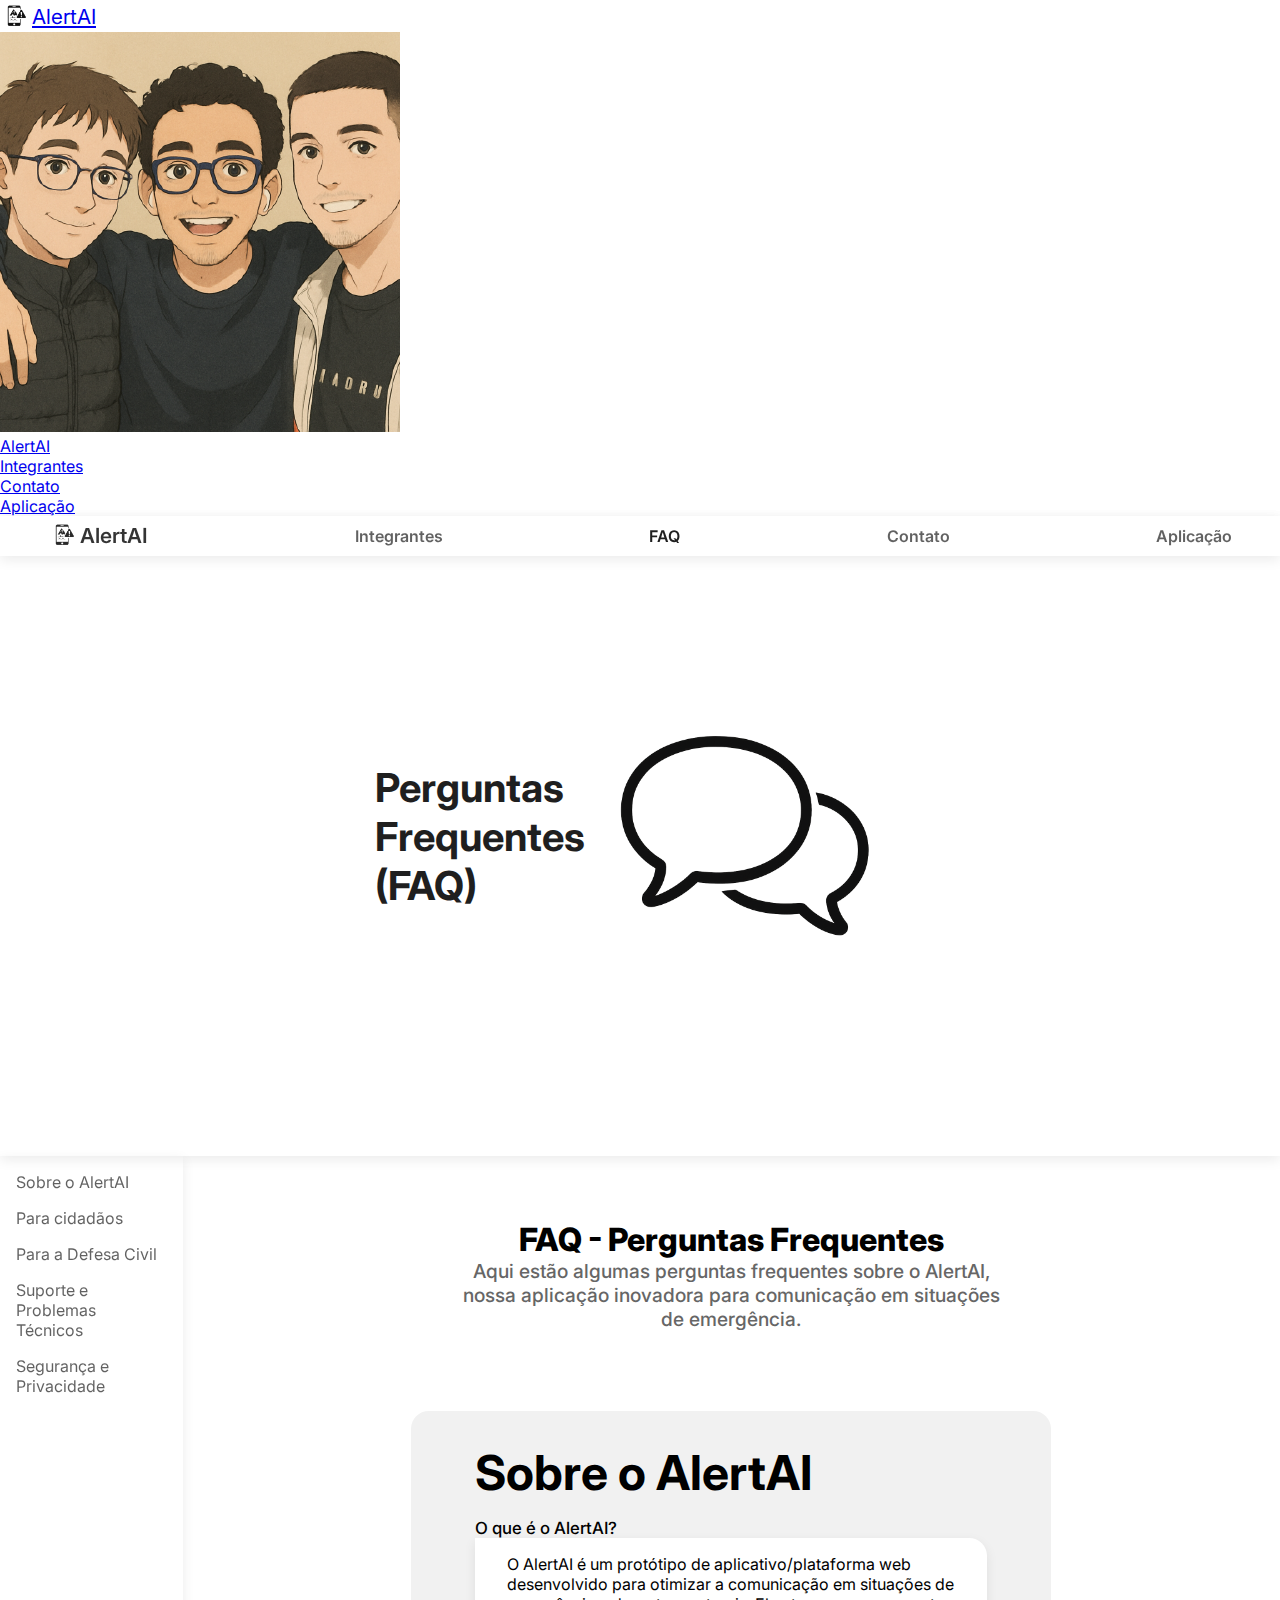
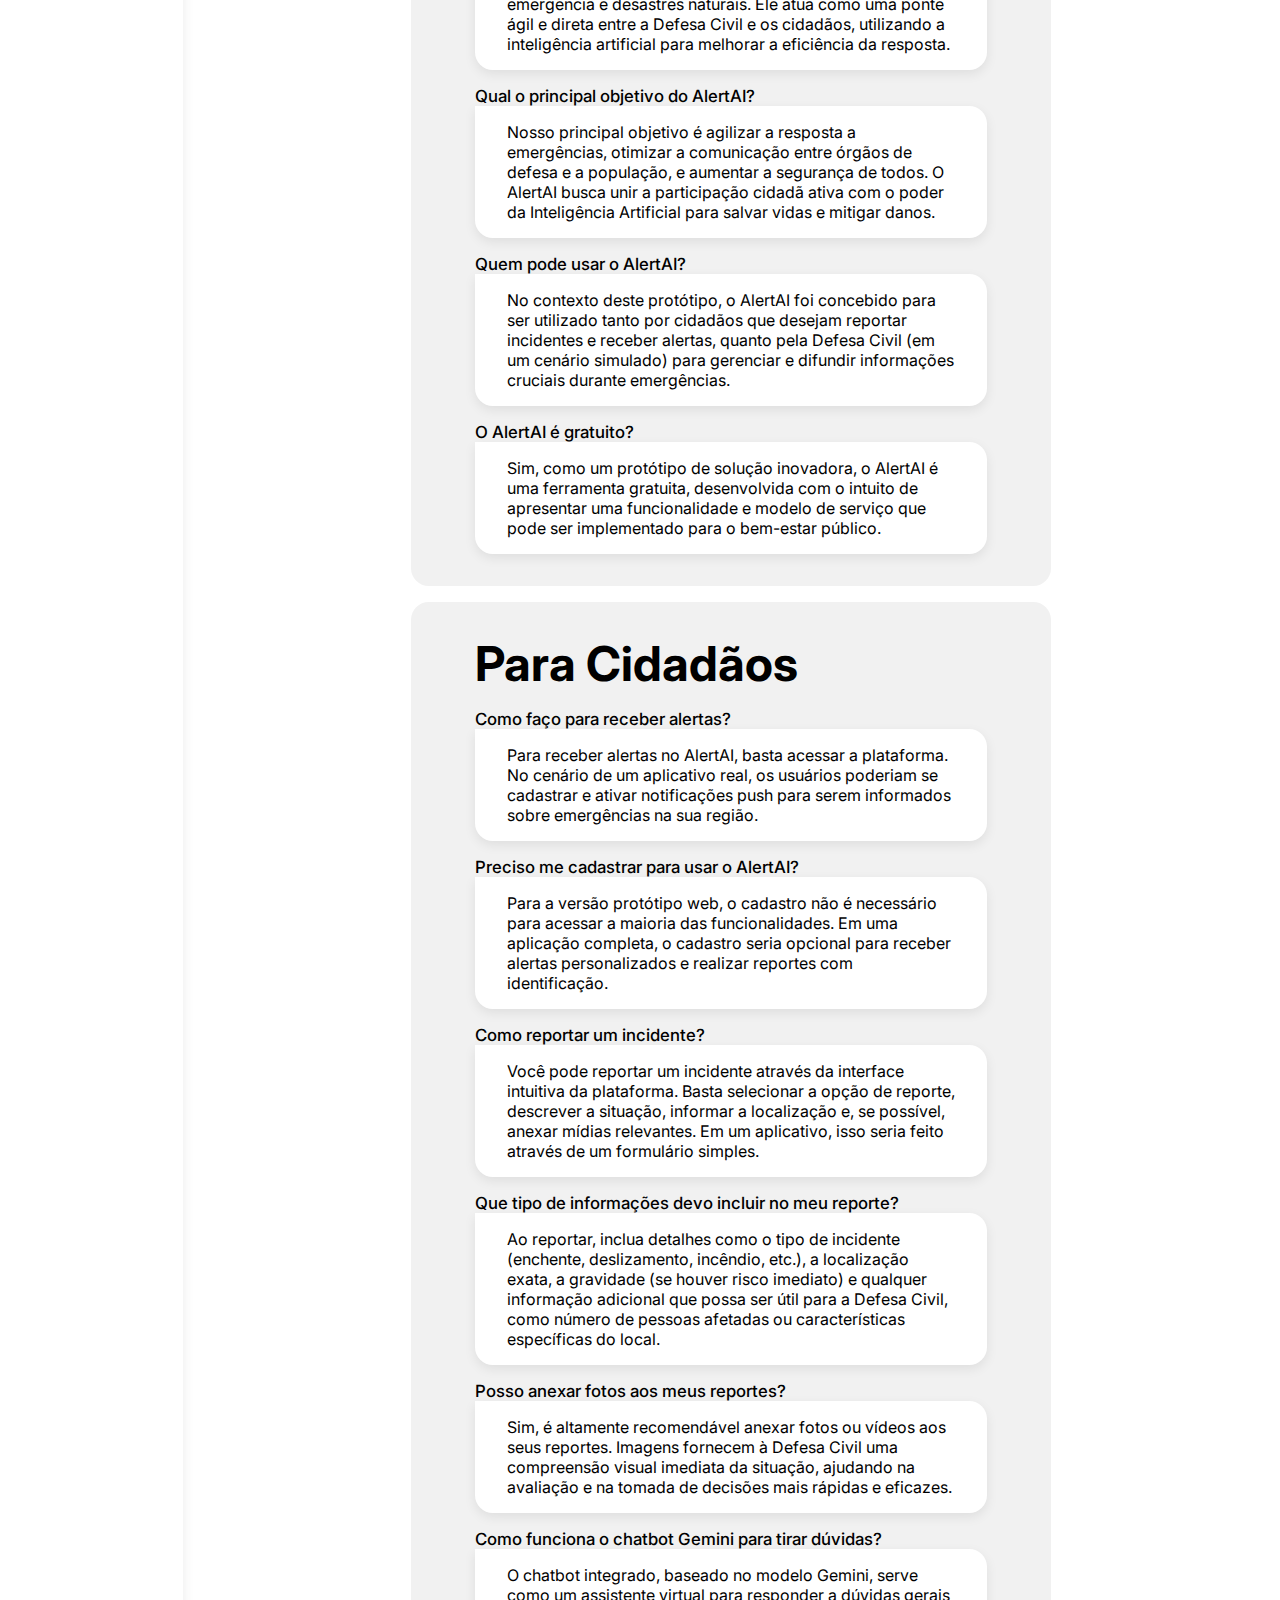
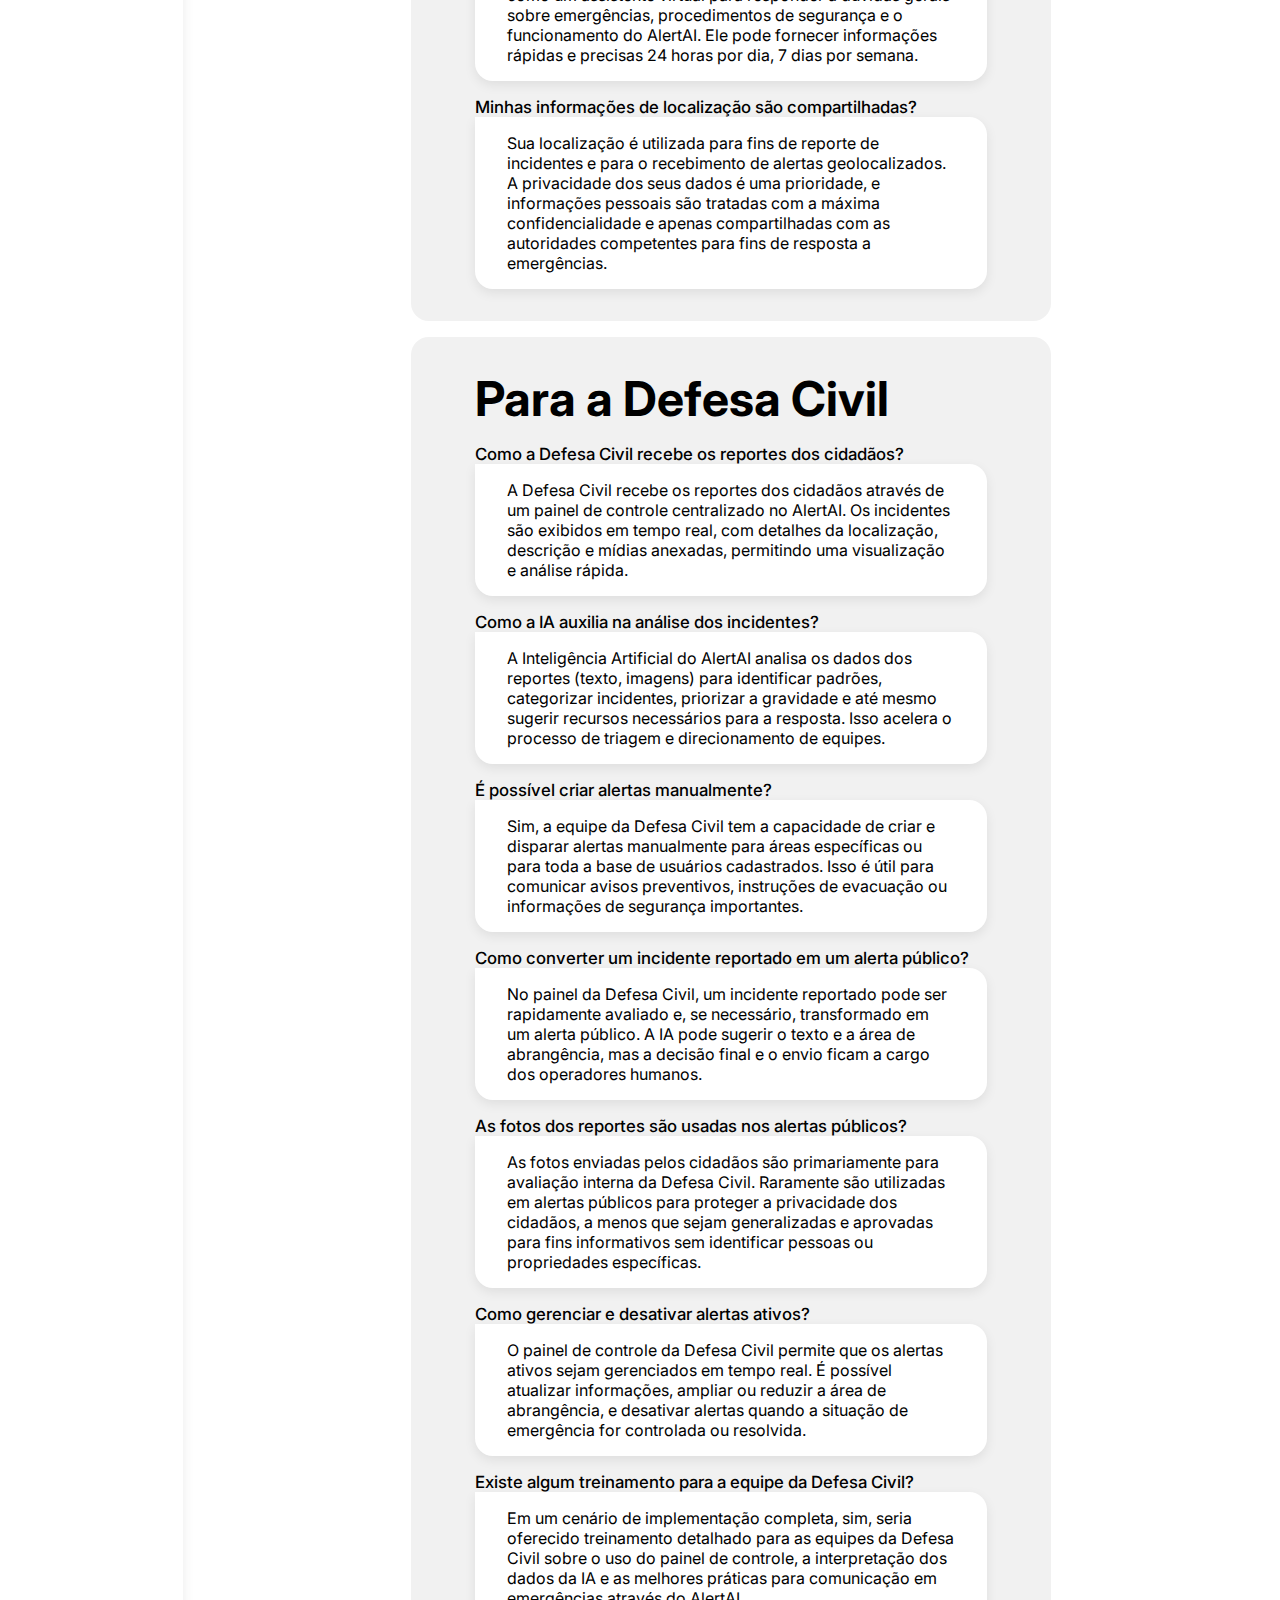
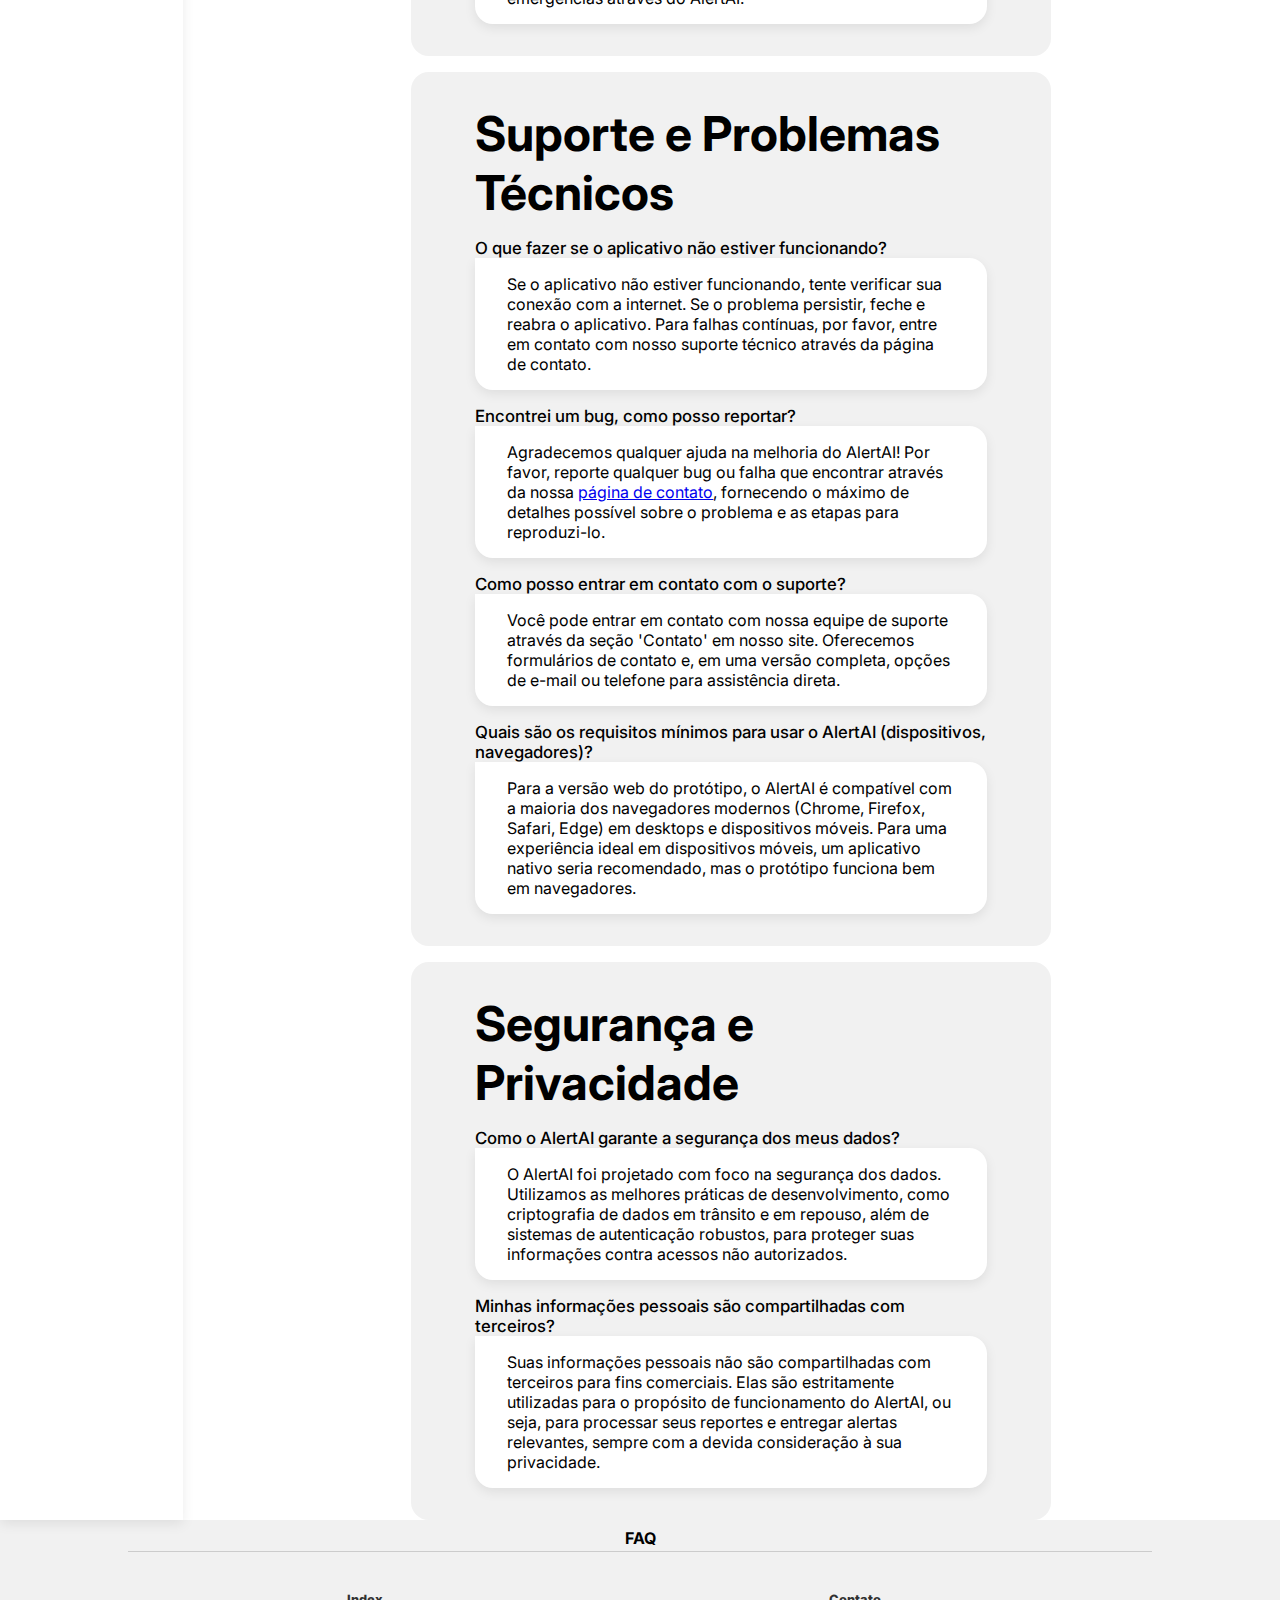
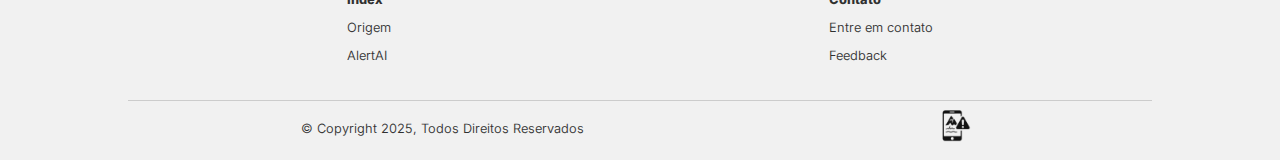
<file: faq.html>
<!DOCTYPE html>
<html lang="pt-br">
<head>
    <meta charset="UTF-8">
    <meta name="viewport" content="width=device-width, initial-scale=1.0">
    <title>FAQ AlertAI</title>
    <link rel="stylesheet" href="css/style.css">
    <link rel="stylesheet" href="css/nav-home.css">
    <link rel="stylesheet" href="css/faq.css">
    <link rel="stylesheet" href="css/footer.css">
</head>
<body>
    <nav class="cell-nav">
        <div class="topo-mobile">
            <span class="menu-toggle" id="menuToggle">☰</span>
        <a class="home-nav" id="index"  href="index.html">
                    <img id="icon" src="img/AlertaAI-icon-bgpng.png" alt="Logo do AlertAI">
                    AlertAI
                </a>
                <a href="https://github.com/Liga-dos-Viloes/Global-Solution" target="_blank"><img src="img/nos.png" alt="foto dos 3 integrantes"></a>
        </div>   
        <ul class="mobile" id="navLinks">
            <li><a href="index.html">AlertAI</a></li>
            <li><a href="integrantes.html">Integrantes</a></li>
            <li><a href="contato.html">Contato</a></li>
            <li><a href="solucao.html">Aplicação</a></li>
        </ul>
    </nav>
    <nav class="nav-container">
        <!-- <button class="menu-toggle" id="menuToggle">☰</button> -->
        <ul>
            <li>
                <a class="home-nav" id="index"  href="index.html">
                    <img id="icon" src="img/AlertaAI-icon-bgpng.png" alt="Logo do AlertAI">
                    AlertAI
                </a>
            </li>
            <li><a  href="integrantes.html">Integrantes</a></li>
            <li><a id="selecionado" href="faq.html">FAQ</a></li>
            <li><a href="contato.html">Contato</a></li>
            <li><a href="solucao.html">Aplicação</a></li>
        </ul>
    </nav>
        <header>
            <h1>
                Perguntas Frequentes (FAQ)
            </h1>
            <img src="img/dialog.png" alt="Baloes que conversas">
        </header>
    
        <main>
        <aside class="aside-container">
            <!-- <a href="#header">Isso é sobre todos</a> -->
            <a href="#sobre">Sobre o AlertAI</a>
            <a href="#cidadao">Para cidadãos</a>
            <a href="#defesa">Para a Defesa Civil</a>
            <a href="#suporte">Suporte e Problemas Técnicos</a>
            <a href="#seguranca">Segurança e Privacidade</a>
        </aside>
        <section class="index">
            
            <article class="faq-container">
                <div class="head">
                    <h2>FAQ - Perguntas Frequentes</h2>
                    <p>
                        Aqui estão algumas perguntas frequentes sobre o AlertAI, nossa aplicação inovadora para comunicação em situações de emergência.
                    </p>
                </div>
                <div id="sobre" class="faq-categoria">
    <h2>Sobre o AlertAI</h2>
    <div class="faq-item">
        <h3 class="faq-pergunta">O que é o AlertAI?</h3>
        <div class="faq-resposta">
            <p>O AlertAI é um protótipo de aplicativo/plataforma web desenvolvido para otimizar a comunicação em situações de emergência e desastres naturais. Ele atua como uma ponte ágil e direta entre a Defesa Civil e os cidadãos, utilizando a inteligência artificial para melhorar a eficiência da resposta.</p>
        </div>
    </div>
    <div class="faq-item">
        <h3 class="faq-pergunta">Qual o principal objetivo do AlertAI?</h3>
        <div class="faq-resposta">
            <p>Nosso principal objetivo é agilizar a resposta a emergências, otimizar a comunicação entre órgãos de defesa e a população, e aumentar a segurança de todos. O AlertAI busca unir a participação cidadã ativa com o poder da Inteligência Artificial para salvar vidas e mitigar danos.</p>
        </div>
    </div>
    <div class="faq-item">
        <h3 class="faq-pergunta">Quem pode usar o AlertAI?</h3>
        <div class="faq-resposta">
            <p>No contexto deste protótipo, o AlertAI foi concebido para ser utilizado tanto por cidadãos que desejam reportar incidentes e receber alertas, quanto pela Defesa Civil (em um cenário simulado) para gerenciar e difundir informações cruciais durante emergências.</p>
        </div>
    </div>
    <div class="faq-item">
        <h3 class="faq-pergunta">O AlertAI é gratuito?</h3>
        <div class="faq-resposta">
            <p>Sim, como um protótipo de solução inovadora, o AlertAI é uma ferramenta gratuita, desenvolvida com o intuito de apresentar uma funcionalidade e modelo de serviço que pode ser implementado para o bem-estar público.</p>
        </div>
    </div>
</div>

<div id="cidadao" class="faq-categoria">
    <h2>Para Cidadãos</h2>
    <div class="faq-item">
        <h3 class="faq-pergunta">Como faço para receber alertas?</h3>
        <div class="faq-resposta">
            <p>Para receber alertas no AlertAI, basta acessar a plataforma. No cenário de um aplicativo real, os usuários poderiam se cadastrar e ativar notificações push para serem informados sobre emergências na sua região.</p>
        </div>
    </div>
    <div class="faq-item">
        <h3 class="faq-pergunta">Preciso me cadastrar para usar o AlertAI?</h3>
        <div class="faq-resposta">
            <p>Para a versão protótipo web, o cadastro não é necessário para acessar a maioria das funcionalidades. Em uma aplicação completa, o cadastro seria opcional para receber alertas personalizados e realizar reportes com identificação.</p>
        </div>
    </div>
    <div class="faq-item">
        <h3 class="faq-pergunta">Como reportar um incidente?</h3>
        <div class="faq-resposta">
            <p>Você pode reportar um incidente através da interface intuitiva da plataforma. Basta selecionar a opção de reporte, descrever a situação, informar a localização e, se possível, anexar mídias relevantes. Em um aplicativo, isso seria feito através de um formulário simples.</p>
        </div>
    </div>
    <div class="faq-item">
        <h3 class="faq-pergunta">Que tipo de informações devo incluir no meu reporte?</h3>
        <div class="faq-resposta">
            <p>Ao reportar, inclua detalhes como o tipo de incidente (enchente, deslizamento, incêndio, etc.), a localização exata, a gravidade (se houver risco imediato) e qualquer informação adicional que possa ser útil para a Defesa Civil, como número de pessoas afetadas ou características específicas do local.</p>
        </div>
    </div>
    <div class="faq-item">
        <h3 class="faq-pergunta">Posso anexar fotos aos meus reportes?</h3>
        <div class="faq-resposta">
            <p>Sim, é altamente recomendável anexar fotos ou vídeos aos seus reportes. Imagens fornecem à Defesa Civil uma compreensão visual imediata da situação, ajudando na avaliação e na tomada de decisões mais rápidas e eficazes.</p>
        </div>
    </div>
    <div class="faq-item">
        <h3 class="faq-pergunta">Como funciona o chatbot Gemini para tirar dúvidas?</h3>
        <div class="faq-resposta">
            <p>O chatbot integrado, baseado no modelo Gemini, serve como um assistente virtual para responder a dúvidas gerais sobre emergências, procedimentos de segurança e o funcionamento do AlertAI. Ele pode fornecer informações rápidas e precisas 24 horas por dia, 7 dias por semana.</p>
        </div>
    </div>
    <div class="faq-item">
        <h3 class="faq-pergunta">Minhas informações de localização são compartilhadas?</h3>
        <div class="faq-resposta">
            <p>Sua localização é utilizada para fins de reporte de incidentes e para o recebimento de alertas geolocalizados. A privacidade dos seus dados é uma prioridade, e informações pessoais são tratadas com a máxima confidencialidade e apenas compartilhadas com as autoridades competentes para fins de resposta a emergências.</p>
        </div>
    </div>
</div>

<div id="defesa" class="faq-categoria">
    <h2>Para a Defesa Civil</h2>
    <div class="faq-item">
        <h3 class="faq-pergunta">Como a Defesa Civil recebe os reportes dos cidadãos?</h3>
        <div class="faq-resposta">
            <p>A Defesa Civil recebe os reportes dos cidadãos através de um painel de controle centralizado no AlertAI. Os incidentes são exibidos em tempo real, com detalhes da localização, descrição e mídias anexadas, permitindo uma visualização e análise rápida.</p>
        </div>
    </div>
    <div class="faq-item">
        <h3 class="faq-pergunta">Como a IA auxilia na análise dos incidentes?</h3>
        <div class="faq-resposta">
            <p>A Inteligência Artificial do AlertAI analisa os dados dos reportes (texto, imagens) para identificar padrões, categorizar incidentes, priorizar a gravidade e até mesmo sugerir recursos necessários para a resposta. Isso acelera o processo de triagem e direcionamento de equipes.</p>
        </div>
    </div>
    <div class="faq-item">
        <h3 class="faq-pergunta">É possível criar alertas manualmente?</h3>
        <div class="faq-resposta">
            <p>Sim, a equipe da Defesa Civil tem a capacidade de criar e disparar alertas manualmente para áreas específicas ou para toda a base de usuários cadastrados. Isso é útil para comunicar avisos preventivos, instruções de evacuação ou informações de segurança importantes.</p>
        </div>
    </div>
    <div class="faq-item">
        <h3 class="faq-pergunta">Como converter um incidente reportado em um alerta público?</h3>
        <div class="faq-resposta">
            <p>No painel da Defesa Civil, um incidente reportado pode ser rapidamente avaliado e, se necessário, transformado em um alerta público. A IA pode sugerir o texto e a área de abrangência, mas a decisão final e o envio ficam a cargo dos operadores humanos.</p>
        </div>
    </div>
    <div class="faq-item">
        <h3 class="faq-pergunta">As fotos dos reportes são usadas nos alertas públicos?</h3>
        <div class="faq-resposta">
            <p>As fotos enviadas pelos cidadãos são primariamente para avaliação interna da Defesa Civil. Raramente são utilizadas em alertas públicos para proteger a privacidade dos cidadãos, a menos que sejam generalizadas e aprovadas para fins informativos sem identificar pessoas ou propriedades específicas.</p>
        </div>
    </div>
    <div class="faq-item">
        <h3 class="faq-pergunta">Como gerenciar e desativar alertas ativos?</h3>
        <div class="faq-resposta">
            <p>O painel de controle da Defesa Civil permite que os alertas ativos sejam gerenciados em tempo real. É possível atualizar informações, ampliar ou reduzir a área de abrangência, e desativar alertas quando a situação de emergência for controlada ou resolvida.</p>
        </div>
    </div>
    <div class="faq-item">
        <h3 class="faq-pergunta">Existe algum treinamento para a equipe da Defesa Civil?</h3>
        <div class="faq-resposta">
            <p>Em um cenário de implementação completa, sim, seria oferecido treinamento detalhado para as equipes da Defesa Civil sobre o uso do painel de controle, a interpretação dos dados da IA e as melhores práticas para comunicação em emergências através do AlertAI.</p>
        </div>
    </div>
</div>

<div id="suporte" class="faq-categoria">
    <h2>Suporte e Problemas Técnicos</h2>
    <div class="faq-item">
        <h3 class="faq-pergunta">O que fazer se o aplicativo não estiver funcionando?</h3>
        <div class="faq-resposta">
            <p>Se o aplicativo não estiver funcionando, tente verificar sua conexão com a internet. Se o problema persistir, feche e reabra o aplicativo. Para falhas contínuas, por favor, entre em contato com nosso suporte técnico através da página de contato.</p>
        </div>
    </div>
    <div class="faq-item">
        <h3 class="faq-pergunta">Encontrei um bug, como posso reportar?</h3>
        <div class="faq-resposta">
            <p>Agradecemos qualquer ajuda na melhoria do AlertAI! Por favor, reporte qualquer bug ou falha que encontrar através da nossa <a href="contato.html">página de contato</a>, fornecendo o máximo de detalhes possível sobre o problema e as etapas para reproduzi-lo.</p>
        </div>
    </div>
    <div class="faq-item">
        <h3 class="faq-pergunta">Como posso entrar em contato com o suporte?</h3>
        <div class="faq-resposta">
            <p>Você pode entrar em contato com nossa equipe de suporte através da seção 'Contato' em nosso site. Oferecemos formulários de contato e, em uma versão completa, opções de e-mail ou telefone para assistência direta.</p>
        </div>
    </div>
    <div class="faq-item">
        <h3 class="faq-pergunta">Quais são os requisitos mínimos para usar o AlertAI (dispositivos, navegadores)?</h3>
        <div class="faq-resposta">
            <p>Para a versão web do protótipo, o AlertAI é compatível com a maioria dos navegadores modernos (Chrome, Firefox, Safari, Edge) em desktops e dispositivos móveis. Para uma experiência ideal em dispositivos móveis, um aplicativo nativo seria recomendado, mas o protótipo funciona bem em navegadores.</p>
        </div>
    </div>
</div>

<div id="seguranca" class="faq-categoria">
    <h2>Segurança e Privacidade</h2>
    <div class="faq-item">
        <h3 class="faq-pergunta">Como o AlertAI garante a segurança dos meus dados?</h3>
        <div class="faq-resposta">
            <p>O AlertAI foi projetado com foco na segurança dos dados. Utilizamos as melhores práticas de desenvolvimento, como criptografia de dados em trânsito e em repouso, além de sistemas de autenticação robustos, para proteger suas informações contra acessos não autorizados.</p>
        </div>
    </div>
    <div class="faq-item">
        <h3 class="faq-pergunta">Minhas informações pessoais são compartilhadas com terceiros?</h3>
        <div class="faq-resposta">
            <p>Suas informações pessoais não são compartilhadas com terceiros para fins comerciais. Elas são estritamente utilizadas para o propósito de funcionamento do AlertAI, ou seja, para processar seus reportes e entregar alertas relevantes, sempre com a devida consideração à sua privacidade.</p>
        </div>
    </div>
</div>
                </div>
                
            </article>
        </section>


    
    </main>
    <footer>
        <div class="footer-container">
            <h3>FAQ</h3>
            <div class="footer-links">
                <ul>
                    <li><a id="topic" href="index.html">Index</a></li>
                    <li><a href="#origem">Origem</a></li>
                    <li><a href="#AlertAI">AlertAI</a></li>
                </ul>
                <ul>
                    <li><a id="topic" href="contato.html">Contato</a></li>
                    <li><a href="contato.html#equipe">Entre em contato</a></li>
                    <li><a href="contato.html#form">Feedback</a></li>
                </ul>
                <!-- <ul>
                    <li><a id="topic" href="">bla</a></li>
                    <li><a href="">blaa</a></li>
                    <li><a href="">bla</a></li>
                </ul> -->
        </div>
        <div class="footer-copy">
            <p>© Copyright 2025, Todos Direitos Reservados</p>
            <a href="https://github.com/Liga-dos-Viloes/Global-Solution" target="_blank"><img src="img/AlertaAI-icon-bgpng.png" alt="foto dos 3 integrantes"></a>
        </div>
        </div>
    </footer>
    <script src="script/script.js"></script>
</body>
</html>
</file>
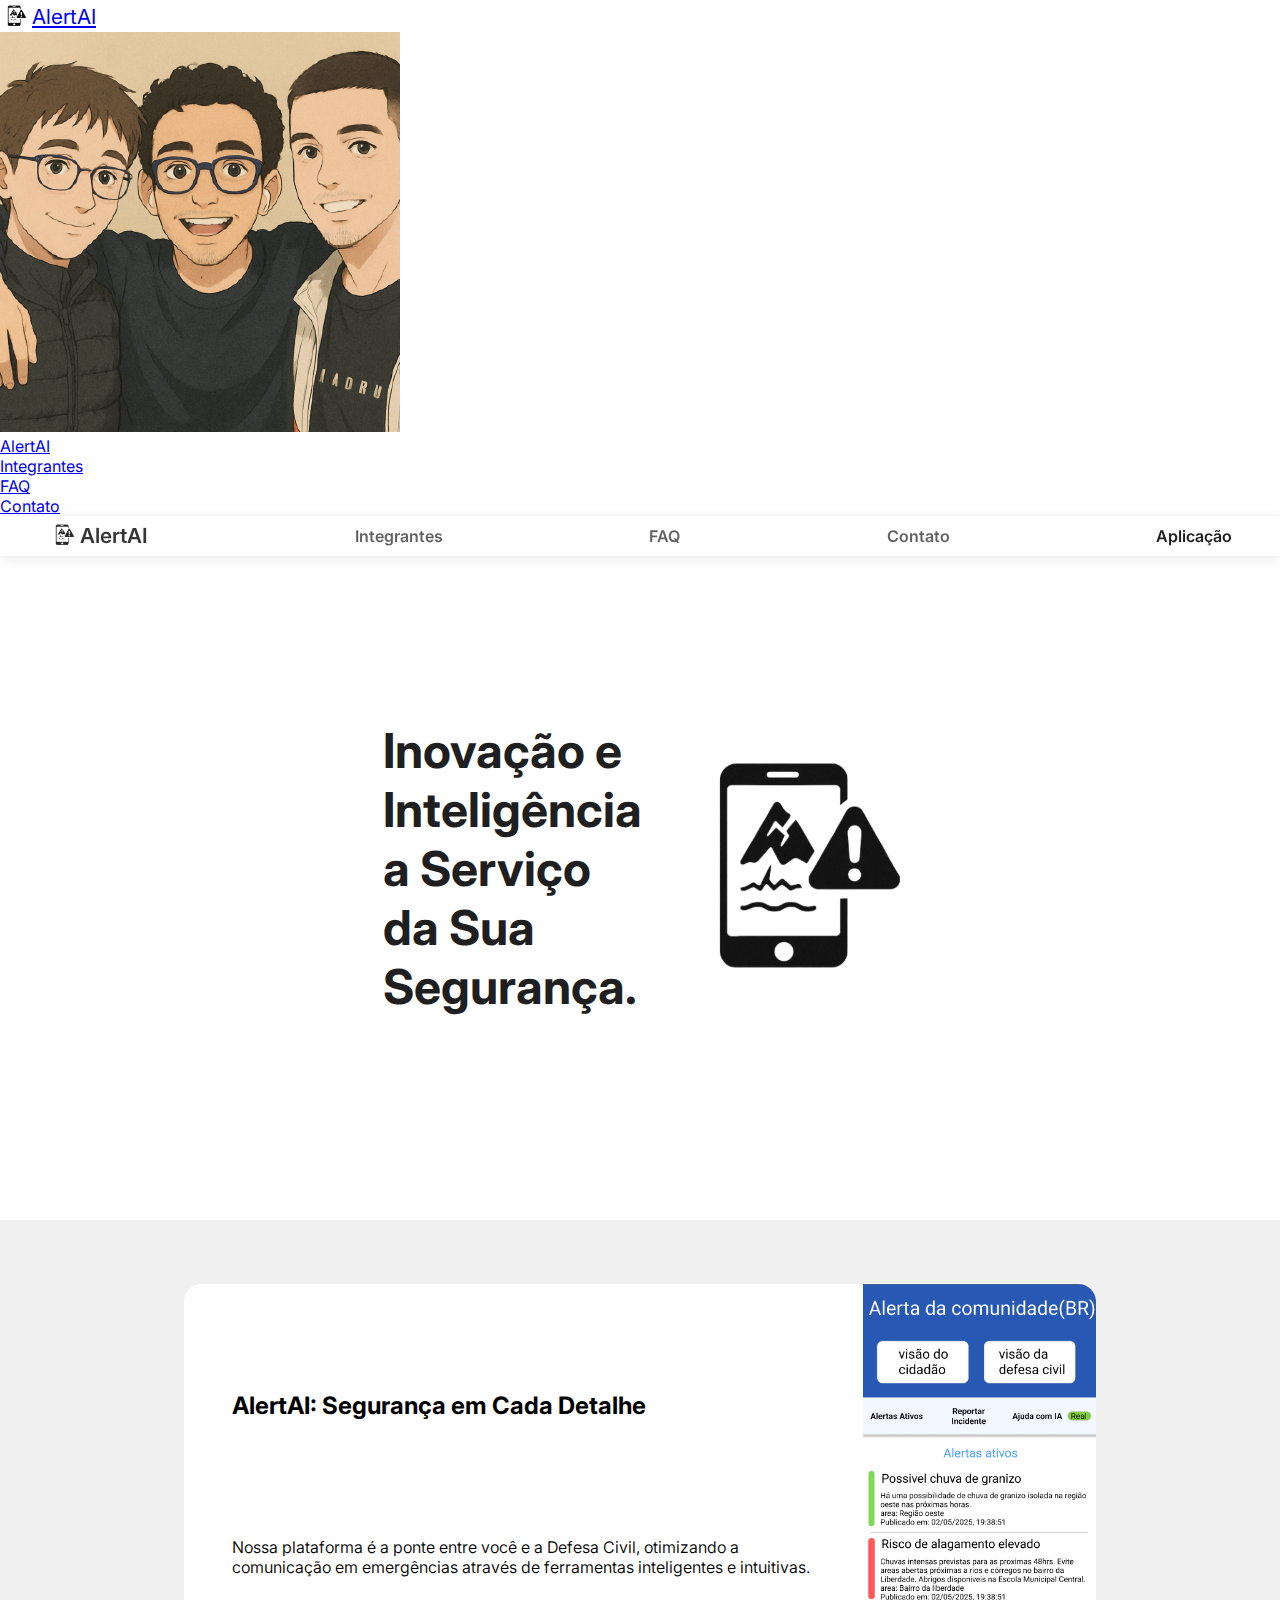
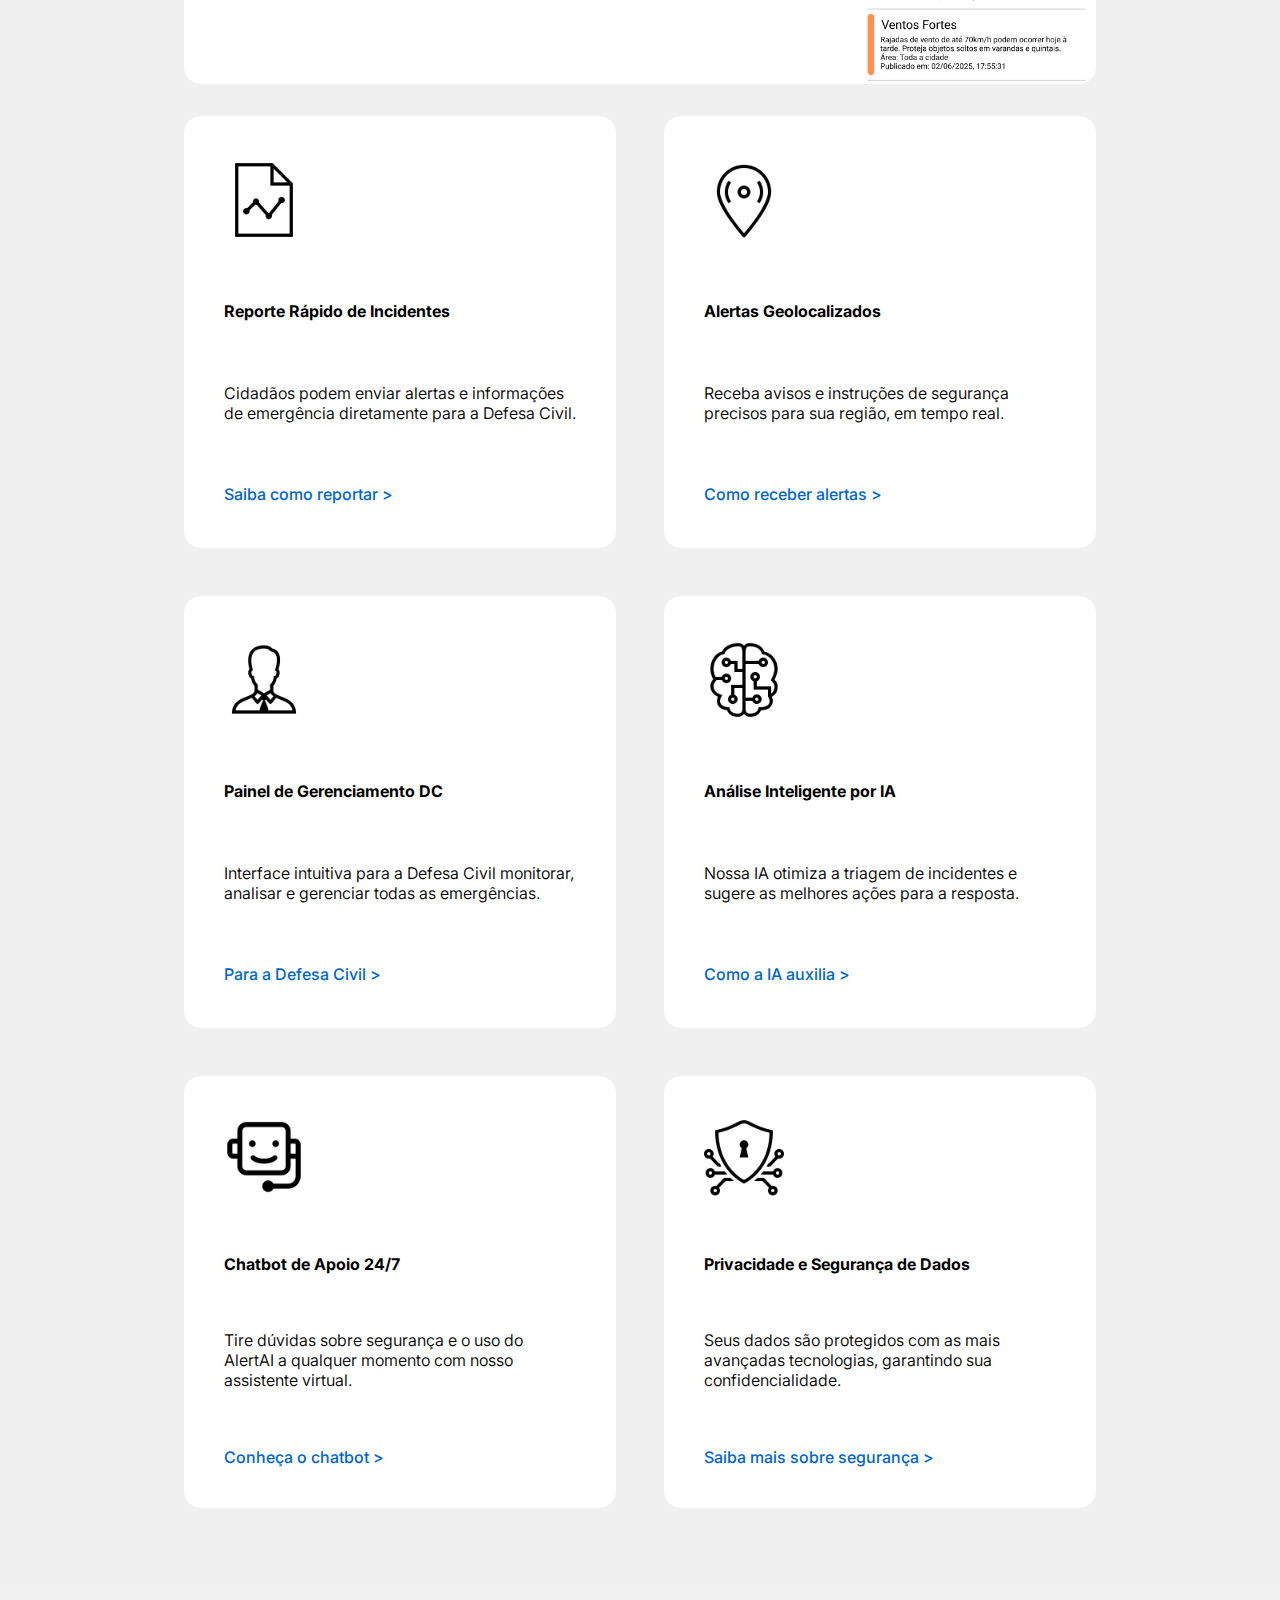
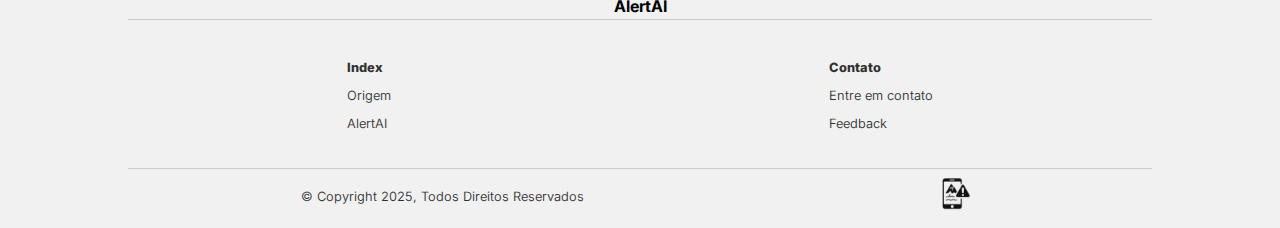
<file: solucao.html>
<!DOCTYPE html>
<html lang="pt-br">
<head>
    <meta charset="UTF-8">
    <meta name="viewport" content="width=device-width, initial-scale=1.0">
    <title>AlertAI</title>
    <link rel="stylesheet" href="css/style.css">
    <link rel="stylesheet" href="css/nav-home.css">
    <link rel="stylesheet" href="css/footer.css">
    <link rel="stylesheet" href="css/solucao.css">
    <link rel="shortcut icon" type="imagex/png" href="img/AlertaAI-icon-bgpng.png">
    </head>
<body>
    <nav class="cell-nav">
        <div class="topo-mobile">
            <span class="menu-toggle" id="menuToggle">☰</span>
        <a class="home-nav" id="index"  href="index.html">
                    <img id="icon" src="img/AlertaAI-icon-bgpng.png" alt="Logo do AlertAI">
                    AlertAI
                </a>
                <a href="https://github.com/Liga-dos-Viloes/Global-Solution" target="_blank"><img src="img/nos.png" alt="foto dos 3 integrantes"></a>
        </div>   
        <ul class="mobile" id="navLinks">
            <li><a href="index.html">AlertAI</a></li>
            <li><a href="integrantes.html">Integrantes</a></li>
            <li><a href="faq.html">FAQ</a></li>
            <li><a href="contato.html">Contato</a></li>
        </ul>
    </nav>
    <nav class="nav-container">
        <!-- <button class="menu-toggle" id="menuToggle">☰</button> -->
        <ul>
            <li>
                <a class="home-nav" id="index"  href="index.html">
                    <img id="icon" src="img/AlertaAI-icon-bgpng.png" alt="Logo AlertAI">
                    AlertAI
                </a>
            </li>
            <li><a href="integrantes.html">Integrantes</a></li>
            <li><a href="faq.html">FAQ</a></li>
            <li><a href="contato.html">Contato</a></li>
            <li><a id="selecionado" href="solucao.html">Aplicação</a></li>
        </ul>
    </nav>
    <header>
        <h1>Inovação e Inteligência a Serviço da Sua Segurança.</h1>
        <img src="img/AlertaAI-icon-bgpng.png" alt="Ícone do AlertAI">
    </header>
    <main>
        <section class="info-container">
            <div id="aplicacao-destaque" class="card-1"> <div class="content">
            <h2>AlertAI: Segurança em Cada Detalhe</h2>
            <p>Nossa plataforma é a ponte entre você e a Defesa Civil, otimizando a comunicação em emergências através de ferramentas inteligentes e intuitivas.</p>
            <!-- <a href="#funcionalidades-principais">
                Veja as Funcionalidades em Ação >
            </a> -->
        </div>        
        <div class="icon">
            <img src="img/app.png" alt="Mockup do aplicativo AlertAI em um celular">
        </div>
    </div>
            </div>
        
            <section class="cards-container">
                <div class="cards">                    
                    <img src="img/report.png" alt="Ícone de Reporte de Incidente">
                    <h3>Reporte Rápido de Incidentes</h3>
                    <p>Cidadãos podem enviar alertas e informações de emergência diretamente para a Defesa Civil.</p>
                    <a href="faq.html#cidadao">Saiba como reportar > </a>
                </div>        
                
                <div class="cards">
                    <img src="img/alerta-regiao.png" alt="Ícone de Alertas Geolocalizados">
                    <h3>Alertas Geolocalizados</h3>
                    <p>Receba avisos e instruções de segurança precisos para sua região, em tempo real.</p>
                    <a href="faq.html#cidadao">Como receber alertas ></a>
                </div>        
            </section>    
            
            <section class="cards-container">
                <div class="cards">                    
                    <img src="img/admin.png" alt="Ícone de Painel da Defesa Civil">
                    <h3>Painel de Gerenciamento DC</h3>
                    <p>Interface intuitiva para a Defesa Civil monitorar, analisar e gerenciar todas as emergências.</p>
                    <a href="faq.html#defesa">Para a Defesa Civil > </a>
                </div>        
                
                <div class="cards">
                    <img src="img/inteligencia.png" alt="Ícone de Inteligência Artificial">
                    <h3>Análise Inteligente por IA</h3>
                    <p>Nossa IA otimiza a triagem de incidentes e sugere as melhores ações para a resposta.</p>
                    <a href="faq.html#defesa">Como a IA auxilia ></a>
                </div>        
            </section>    

            <section class="cards-container">
                <div class="cards">                    
                    <img src="img/chatbot.png" alt="Ícone de Chatbot">
                    <h3>Chatbot de Apoio 24/7</h3>
                    <p>Tire dúvidas sobre segurança e o uso do AlertAI a qualquer momento com nosso assistente virtual.</p>
                    <a href="faq.html#cidadao">Conheça o chatbot > </a>
                </div>        
                
                <div class="cards">
                    <img src="img/criptografia.png" alt="Ícone de Segurança e Privacidade">
                    <h3>Privacidade e Segurança de Dados</h3>
                    <p>Seus dados são protegidos com as mais avançadas tecnologias, garantindo sua confidencialidade.</p>
                    <a href="faq.html#seguranca">Saiba mais sobre segurança ></a>
                </div>        
            </section>    

            </section>
    </main>
    <footer>
        <div class="footer-container">
            <h3>AlertAI</h3>
            <div class="footer-links">
                <ul>
                    <li><a id="topic" href="index.html">Index</a></li>
                    <li><a href="#origem">Origem</a></li>
                    <li><a href="#AlertAI">AlertAI</a></li>
                </ul>
                <ul>
                    <li><a id="topic" href="contato.html">Contato</a></li>
                    <li><a href="contato.html#equipe">Entre em contato</a></li>
                    <li><a href="contato.html#form">Feedback</a></li>
                </ul>
                <!-- <ul>
                    <li><a id="topic" href="">bla</a></li>
                    <li><a href="">blaa</a></li>
                    <li><a href="">bla</a></li>
                </ul> -->
        </div>
        <div class="footer-copy">
            <p>© Copyright 2025, Todos Direitos Reservados</p>
            <a href="https://github.com/Liga-dos-Viloes/Global-Solution" target="_blank"><img src="img/AlertaAI-icon-bgpng.png" alt="foto dos 3 integrantes"></a>
        </div>
        </div>
    </footer>
    <script src="script/script.js"></script>
</body>
</html>
</file>
<file: css/style.css>
@import url('https://fonts.googleapis.com/css2?family=Cascadia+Mono:ital,wght@0,200..700;1,200..700&family=Inter:ital,opsz,wght@0,14..32,100..900;1,14..32,100..900&family=JetBrains+Mono:ital,wght@0,100..800;1,100..800&family=Poppins:ital,wght@0,100;0,200;0,300;0,400;0,500;0,600;0,700;0,800;0,900;1,100;1,200;1,300;1,400;1,500;1,600;1,700;1,800;1,900&display=swap');
* {
    margin: 0;
    padding: 0;
    box-sizing: border-box;
    font-size: 16px;
    font-family: "Inter", sans-serif;

}

main {
    height: 100vh;
    display: flex;
}
header h1 {
    font-size: 2.5em;
    font-weight: 700;
    color: #1f1f1f;
    /* margin-bottom: 0.5em; */
    text-align: start;
}
#h2{
    text-align: end;
}

header {
    display: flex;
    flex-direction: column;
    /* justify-content: center;
    align-items: center; */
    width: 100%;
    padding: 3em 5em;
    background-color: #ffffff;
    box-shadow: 0 4px 12px rgba(0, 0, 0, 0.08);
}
header img{
    align-self: center;
    width: 30em;
}
header p {
    font-size: 1.2em;
    color: #1f1f1f;
    opacity: 0.8;
    text-align: center;
    /* margin-top: 0.5em; */
}

aside {
    display: flex;
    flex-direction: column;
    gap: 1em;
    /* justify-content: space-around; */
    padding: 1em;
    /* height: 100vh; */
}
aside a {
    text-decoration: none;
    color: #1f1f1f;
    opacity: 0.7;
    transition: opacity 0.3s ease;
}
aside a:hover {
    opacity: 1;
}

.index-container article{
    /* display: flex;
    flex-direction: column; */
    /* gap: 1em; */
    padding: 1em;
}
</file>
<file: css/nav-home.css>
#menuToggle {
    display: none;
}

.nav-container {
    background-color: #ffffff;
    position: fixed;
    /* z-index: 1000; */
    /* background-color: transparent;  */
    width: 100%;
    padding: 0.2em 3em;
    /* padding: .5em 0.8em; */
    box-shadow: 0 4px 12px rgba(0, 0, 0, 0.08);
}
#selecionado{
    opacity: 1;
}

/* Aplicamos o Flexbox e o alinhamento vertical diretamente ao link .home-nav */
.home-nav {
    font-size: 1.3em;
    display: flex; /* Transforma o link em um container flexível */
    align-items: center;
    opacity: 0.9;
}

#icon {
    width: 2em;
}
#index {
    transition: opacity 0.3s ease;
    opacity: 0.9;
}

.nav-container ul {
    display: flex;
    /* padding: ; */
    justify-content: space-between;
    align-items: center; /* Mantém o alinhamento vertical para todos os itens da lista */
    list-style: none;
}

.nav-container a {
    text-decoration: none;
    opacity: 0.7;
    color: #1f1f1f;
    font-weight: 600;
    border-radius: 8px;
    transition: opacity 0.3s ease;
    /* transition: background-color 0.3s ease, color 0.3s ease; */
    border-bottom: 2px solid transparent;
}
#index:hover{
    opacity: 1;
}


.nav-container a:hover {
    opacity: 0.9;
    /* background-color: #0066cc; */
    /* color: #ffffff; */
}
</file>
<file: css/faq.css>
header{
    font-size: 1em;
    font-weight: 800;
    padding: 10em 35em;
    display: flex;
    flex-direction: row;
    justify-content: center;
    align-items: center;
}
header img{
    width: 20em;
}
body{
    min-height: 100vh;
}
main {
    display: flex;
    height: auto;
}
aside {
    box-shadow: 0 4px 12px rgba(0, 0, 0, 0.08); 
    width: 13em;
}

.index {
    width: 100%;
    /* height: 100vh; */
}

.faq-container {
    display: flex;
    flex-direction: column;
    align-items: center;
    justify-content: space-around;
    height: 100%;
    /* padding: 4em 8em; */
}
.head {
    width: 40em;
    padding: 4em 8em;
    justify-content: center;
    align-content: center;
    width: 50em;
    text-align: center;
}
.head h2 {
    font-weight: 800;
    font-size: 2em;
    /* text-align: center; */
}
.head p {
    font-weight: 500;
    font-size: 1.2em;
    color: #666;
}
.faq-resposta {
    display: flex;
    background-color: #fff;
    padding: 1em 2em;
    /* border: 1px solid #0066cc; */
    box-shadow: 0 4px 12px rgba(0, 0, 0, 0.08);
    transition: all 0.3s ease-in-out;
    /* transition: none; */
    border-radius: 0 17.8px 17.8px 17.8px;
}
.faq-container {
    gap: 1em;
}
.faq-categoria {
    display: flex;
    flex-direction: column;
    width: 40em;
    padding: 2em 4em;
    background-color: #f1f1f1;
    border-radius: 17.8px;
    gap: 1em;
}
.faq-categoria h2 {
    font-size: 3em;
}
.faq-item h3{
    cursor: pointer;
    font-size: 1.05em;
    font-weight: 500;
    /* padding: 0.5em; */
}
</file>
<file: css/footer.css>
footer {
    width: 100%;
    height: 15em;
    background-color: #f1f1f1;
    padding: 0.5em 8em;
}

.footer-container {
    width: 100%;
    height: 100%;
    display: flex;
    flex-direction: column;
    align-items: center;
    justify-content: space-between;
    gap: 0.2em;
    /* border: 1px  solid #000; */
    /* padding: ; */
}
.footer-links {
    width: 100%;
    height: 100%;
    display: flex;
    justify-content: center;
    align-items: center;
    justify-content: space-around;
    /* border: 2px 0 solid #000; */
    border-top: 1px solid #ccc;
    border-bottom: 1px solid #ccc;
} 

.footer-links ul {
    display: flex;
    flex-direction: column;
    gap: 0.5em;
    list-style: none;
    font-weight: 350;
    opacity: 0.8;
    /* justify-content: space-between */
}
.footer-links li {
    justify-content: space-between;
    /* gap: 1em; */
}

.footer-links li a{
    text-decoration: none;
    font-size: 0.8em;
    color: #000;
    /* gap: 0.5em; */
    ;
    /* margin: 0.5em 0; */
}
#topic{
    font-weight: 800;
    opacity: 1;
}
.footer-container a:hover{
    text-decoration: underline;
}
.footer-copy {
    display: flex;
    justify-content: center;
    align-items: center;
    justify-content: space-around;
    width: 100%;
    height: 3em;
    /* font-size: 0.8em; */
}
.footer-copy p {
    font-size: 0.8em;
    color: #000;
    opacity: 0.8;
    font-weight: 350;
}


.footer-copy img {
    width: 3em;
}
</file>
<file: css/solucao.css>
:root {
  --cor-fundo-principal: #f0f0f0;
  --cor-fundo-secundario: #ffffff;
  --cor-texto-principal: #1d1d1f;
  --cor-texto-secundario: #666666;
  --cor-acento: #0071e3;
  --cor-hover: #0050b3;
}

main {
    width: 100%;
    height: 100vh;
    height: 100%;
    padding: 4em 8em;
    display: block;
    background-color: var(--cor-fundo-principal);
}
header{
    font-size: 1.2em;
    font-weight: 800;
    padding: 10em 35em;
    display: flex;
    flex-direction: row;
    justify-content: center;
    align-items: center;
    z-index: 1000;
}
header img{
    width: 20em;
}

.info-container {
    /* height: 100vh; */
    display: flex;
    flex-direction: column;
    /* justify-content: center; */
    align-items: center;
    justify-content: space-around;
    gap: 1em;
}
.info-container a:hover {
    text-decoration: underline;
}

.card-1 {
    display: flex;
    /* justify-content: center; */
    /* align-items: center; */
    /* flex-direction: column; */
    width: 57em;
    height: 25em;
    /* gap: 2em; */
    /* gap: 0.5em; */
    /* padding: 1em 0em; */
    background-color: var(--cor-fundo-secundario);
    border-radius: 17.8px;
    /* justify-content: space-between; */
}
.card-1 a{
    text-decoration: none;
    color: #0066cc;
    transition: all 0.3s ease;
    font-weight: 500;
}

.content {
    display: flex;
    flex-direction: column;
    padding: 3em 3em;
    height: 100%;
    justify-content: center;
    align-self: center;
    justify-content: space-around;
    font-weight: 350;
}
.content h2 {
    font-size: 1.5rem;

}


.cards-container {
    width: 57em;
    padding: 1em 0em;
    display: flex;
    justify-content: space-between;
    /* border-radius: 17.8px; */
}

.cards {
    padding: 0.8em 2.5em;
    width: 27em;
    height: 27em;
    /* gap: 0.5em; */
    display: flex;
    text-align: start;
    flex-direction: column;
    justify-content: center;
    justify-content: space-around;
    background-color: var(--cor-fundo-secundario);
    border-radius: 17.8px;
    font-weight: 350;
    
}
/* #dev {
    padding: 0em 2.5em
} */


.cards img {
    /* justify-content: start; */
    align-items: start;
    width: 5em;
}
.cards h3{
    font-weight: 700;
}


.cards a {
    text-decoration: none;
    color: #0066cc;
    transition: all 0.3s ease;
    font-weight: 500;
}

.icon img{
    height: 100%;
    /* padding-right: 1em; */
    
    border-radius: 0 17.8px 17.8px 0;
    /* height: 2.5em; */
}
</file>
